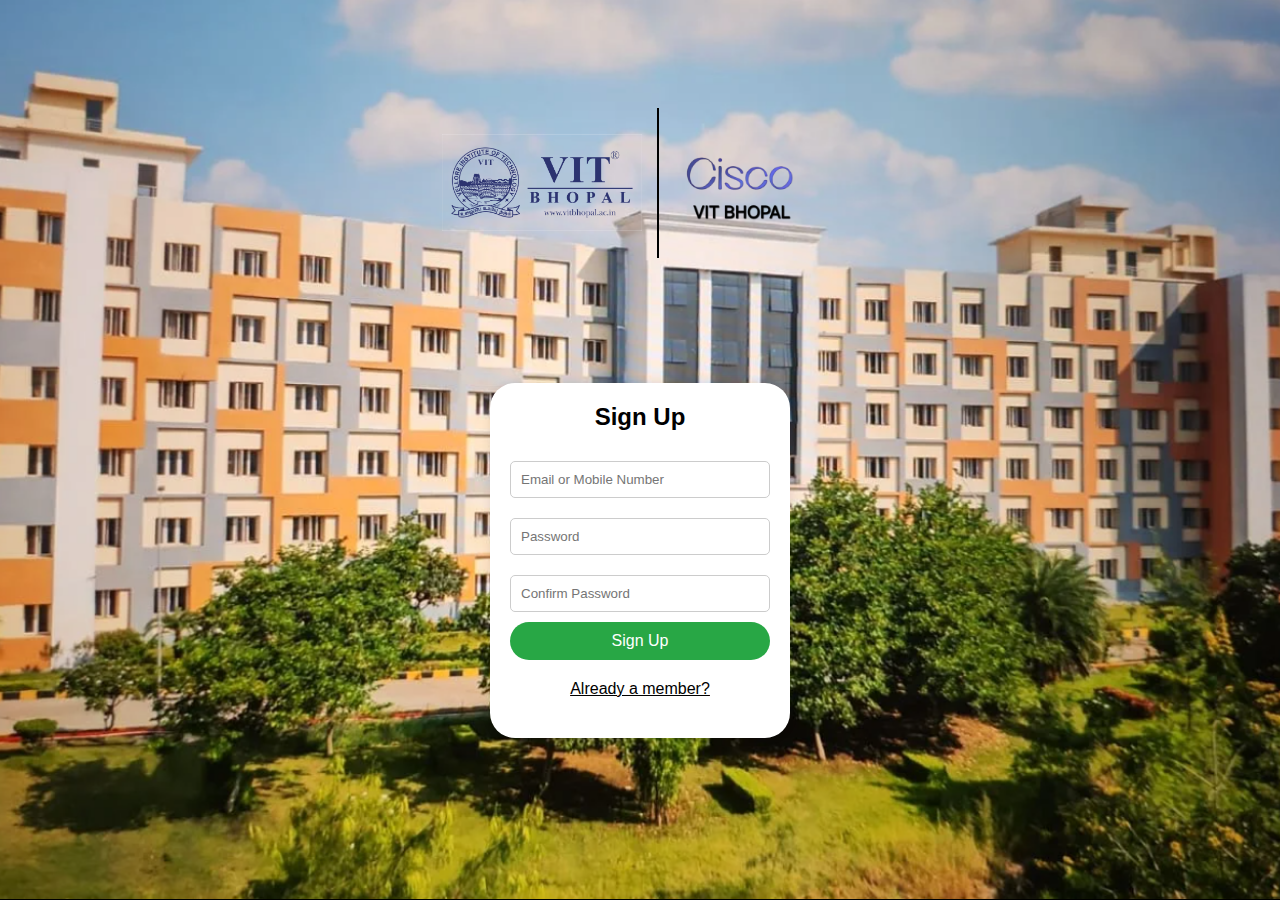
<file: index.html>
<!DOCTYPE html>
<html lang="en">

<head>
    <meta charset="UTF-8">
    <meta name="viewport" content="width=device-width, initial-scale=1.0">
    <title>Sign Up</title>
    <link rel="stylesheet" href="style.css">
</head>

<body>
    <div class="image-line-container">
        <img src="images/VITBLogo.png" alt="Image 1" class="left-image">
        <div class="vertical-line"></div>
        <img src="images/ciscovitblogo.png" alt="Image 2" class="right-image">
    </div>

    <div class="container">
        <h2>Sign Up</h2>
        <form id="signupForm">
            <input type="text" id="email" placeholder="Email or Mobile Number" required>
            <input type="password" id="password" placeholder="Password" required>
            <input type="password" id="confpw" placeholder="Confirm Password" required>
            <button type="submit">Sign Up</button>

            <div id="loginErrorMsg" class="error" style="display: none;"></div>
            <div id="errorMsg" class="error" style="display: none;"></div>

        </form>
        <button class="member-btn" id="toLogin">
            <a href="login.html">Already a member?</a>
        </button>
    </div>

    <script src="script.js"></script>
</body>

</html>
</file>
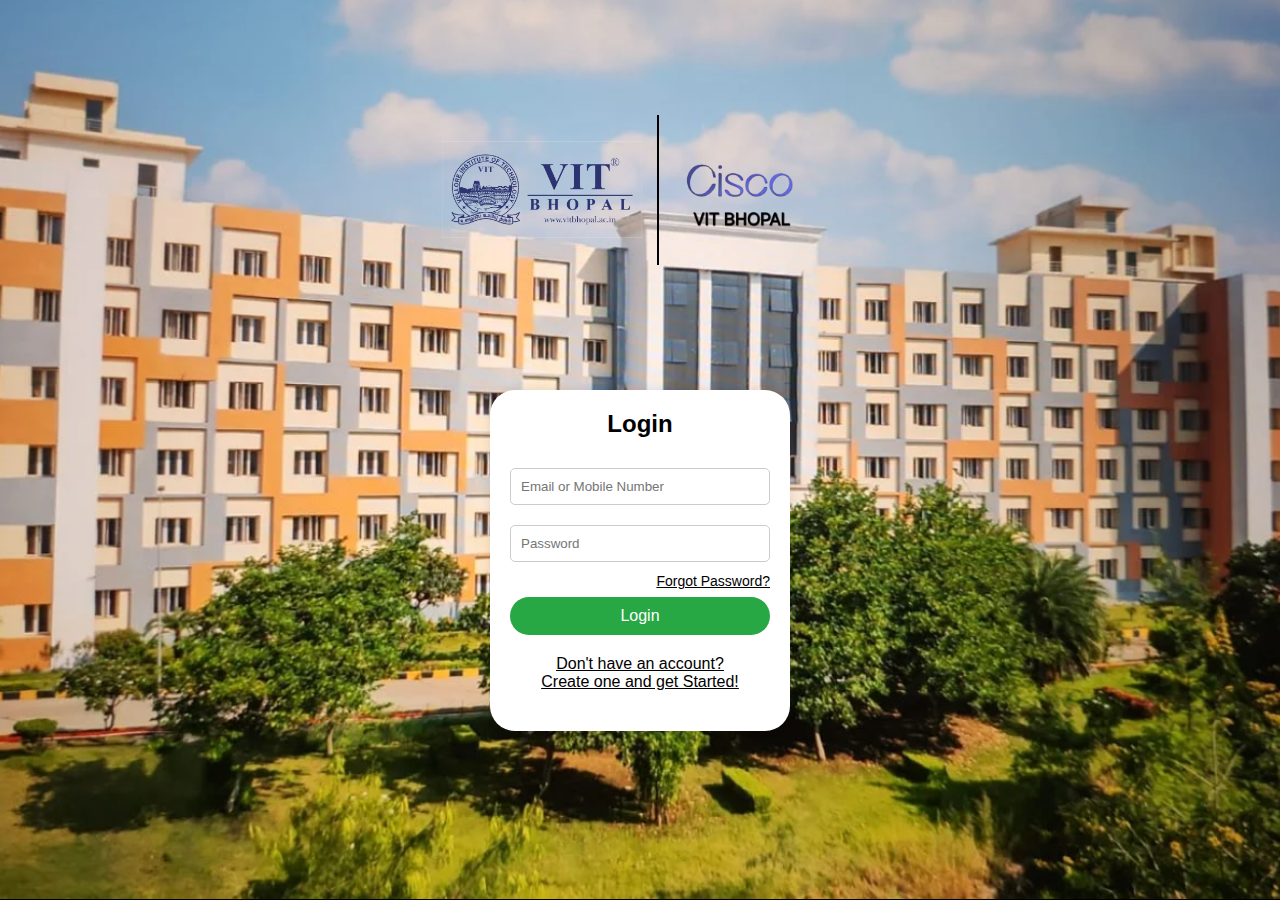
<file: login.html>
<!DOCTYPE html>
<html lang="en">

<head>
    <meta charset="UTF-8">
    <meta name="viewport" content="width=device-width, initial-scale=1.0">
    <title>Login</title>
    <link rel="stylesheet" href="style.css">
</head>

<body>
    <div class="image-line-container">
        <img src="images/VITBLogo.png" alt="VITB Logo" class="left-image">
        <div class="vertical-line"></div>
        <img src="images/ciscovitblogo.png" alt="CISCOVITB Logo" class="right-image">
    </div>

    <div class="container">
        <h2>Login</h2>
        <form id="loginForm" aria-labelledby="login-heading">
            <div class="input-container">
                <!-- Email field -->
                <input type="text" id="loginEmail" placeholder="Email or Mobile Number" required>
            </div>
            <div class="input-container">
                <!-- Password field -->
                <input type="password" id="loginPassword" placeholder="Password" required>
            </div>
            <div class="forgot-password-container">
                <span class="forgot-password">Forgot Password?</span>
            </div>
            <button type="submit">Login</button>
            <!-- Error message container -->

            <div id="loginErrorMsg" class="error" style="display: none;"></div>
            <div id="errorMsg" class="error" style="display: none;"></div>

        </form>
        <button class="member-btn" id="toSignUp">
            <a href="index.html">Don't have an account? <br>Create one and get Started!</a>
        </button>
    </div>
    <script src="scriptlogin.js"></script>
</body>

</html>
</file>
<file: style.css>
/* Style for the signup images and vertical line */
.image-line-container {
    display: flex;
    justify-content: center; /* Center the images horizontally */
    align-items: center;
    margin-bottom: 20px; /* Add space below the images */
    transform: translateY(-80px); /* Move images upward by 20px */

    
}

.left-image {
    width: 200px; /* Adjust the width of the images */
    height: auto; /* Maintain aspect ratio */
}

.right-image {
    width: 200px; /* Adjust the width of the images */
    height: auto; /* Maintain aspect ratio */
}

.vertical-line {
    width: 2px; /* Line width */
    height: 150px; /* Line height matching image size */
    background-color: black; /* Line color */
    margin: 0 15px; /* Space between the images and line */
    margin-right: -20px; /* This negative margin ensures the line moves closer to the right image */
}

/* Global Reset */
* {
    margin: 0;
    padding: 0;
    box-sizing: border-box;
}

/* Body styling */
body {
    font-family: Cascadia Code, sans-serif;
    background-image: url('images/bg.png');
    background-size: cover;
    background-position: center;
    background-repeat: no-repeat;
    background-color: #f4f4f4;

    display: flex;
    flex-direction: column;
    justify-content: center;
    align-items: center;
    height: 100vh;
}

/* Container styling */
.container {
    width: 300px;
    background-color: rgb(255, 255, 255);
    padding: 20px;
    box-shadow: 0 0 10px rgba(0, 0, 0, 0.1);
    border-radius: 25px;
    text-align: center;
}

/* Heading styling */
h2 {
    margin-bottom: 20px;
}

/* Input styling */
input {
    width: 100%;
    padding: 10px;
    margin: 10px 0;
    border: 1px solid #ccc;
    border-radius: 5px;
}

/* Button styling */
button {
    width: 100%;
    padding: 10px;
    background-color: #28a745;
    border: none;
    border-radius: 25px;
    color: white;
    cursor: pointer;
    font-size: 16px;
    margin-bottom: 10px;
    transition: transform .2s;
}

button:hover {
    background-color: #0b501b;
    transform: scale(1.05);
}

/* Member button styling */
.member-btn a {
    color: #000000;
    text-decoration: underline;
    cursor: pointer;
    transition: 0.3s;
}

.member-btn a:hover {
    color: #000000;
    cursor: help;
}

.member-btn {
    background-color: transparent;
    border: none;
    color: #ff0000;
    cursor: pointer;
    text-decoration: underline;
    transition: 0.7s;
}

.member-btn:hover {
    cursor: pointer;
    color: #15406d;
    background-color: transparent;
    transition: 0.3s;
}

/* Forgot password styling */
.forgot-password-container {
    text-align: right;
    margin-bottom: 7px;
}

.forgot-password {
    color: #000000;
    text-decoration: underline;
    cursor: pointer;
    font-size: 14px;
}

.forgot-password:hover {
    color: #000000;
}

/* Feedback message styles */
#feedback {
    margin-top: 10px;
    font-weight: bold;
    transition: all 0.5s ease;
    display: none; /* Hidden by default */
}

/* Success message styling */
.success {
    color: green;
}

/* Error message styling */
.error {
    color: red;
    font-size: 16px;
    margin-top: 10px;
    animation: shake 0.1s; /* Shake animation */
}

/* Shake animation keyframes */
@keyframes shake {
    0% { transform: translateX(0); }
    25% { transform: translateX(-5px); }
    50% { transform: translateX(5px); }
    75% { transform: translateX(-5px); }
    100% { transform: translateX(0); }
}
</file>
